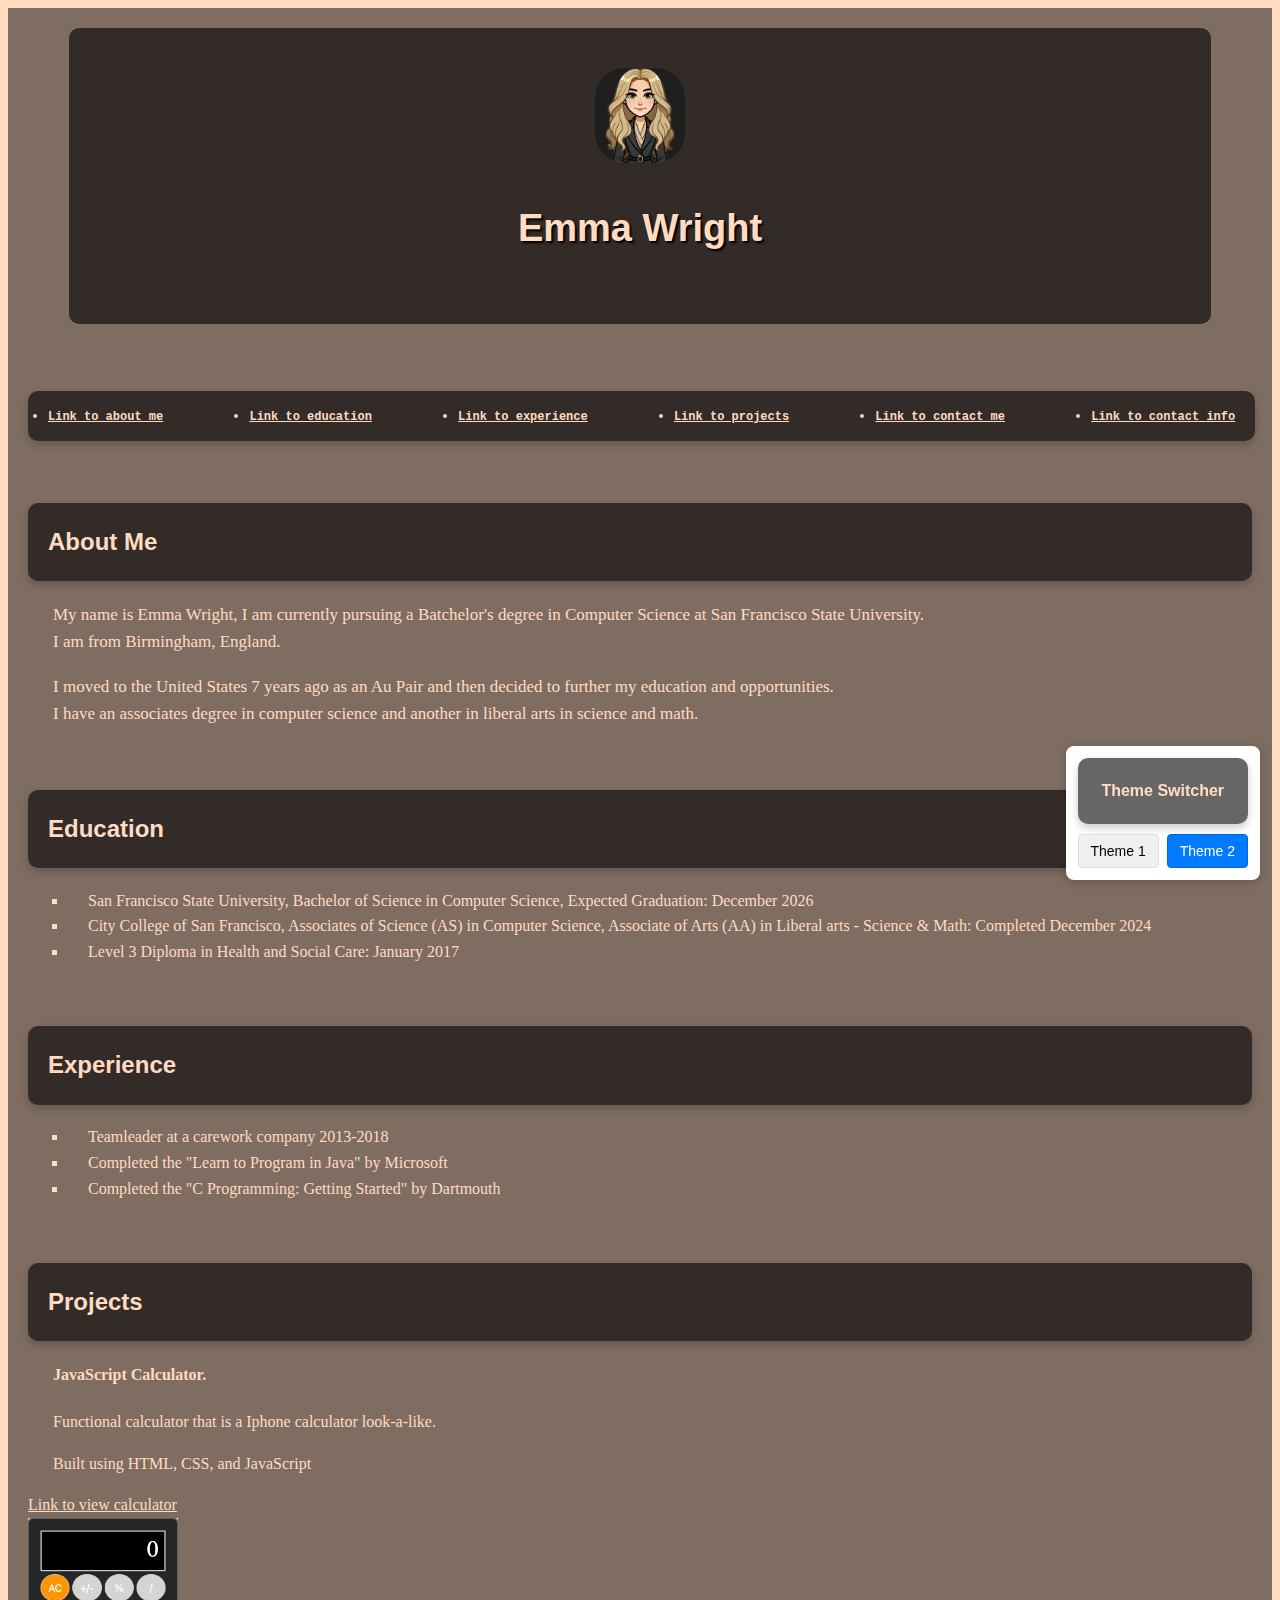
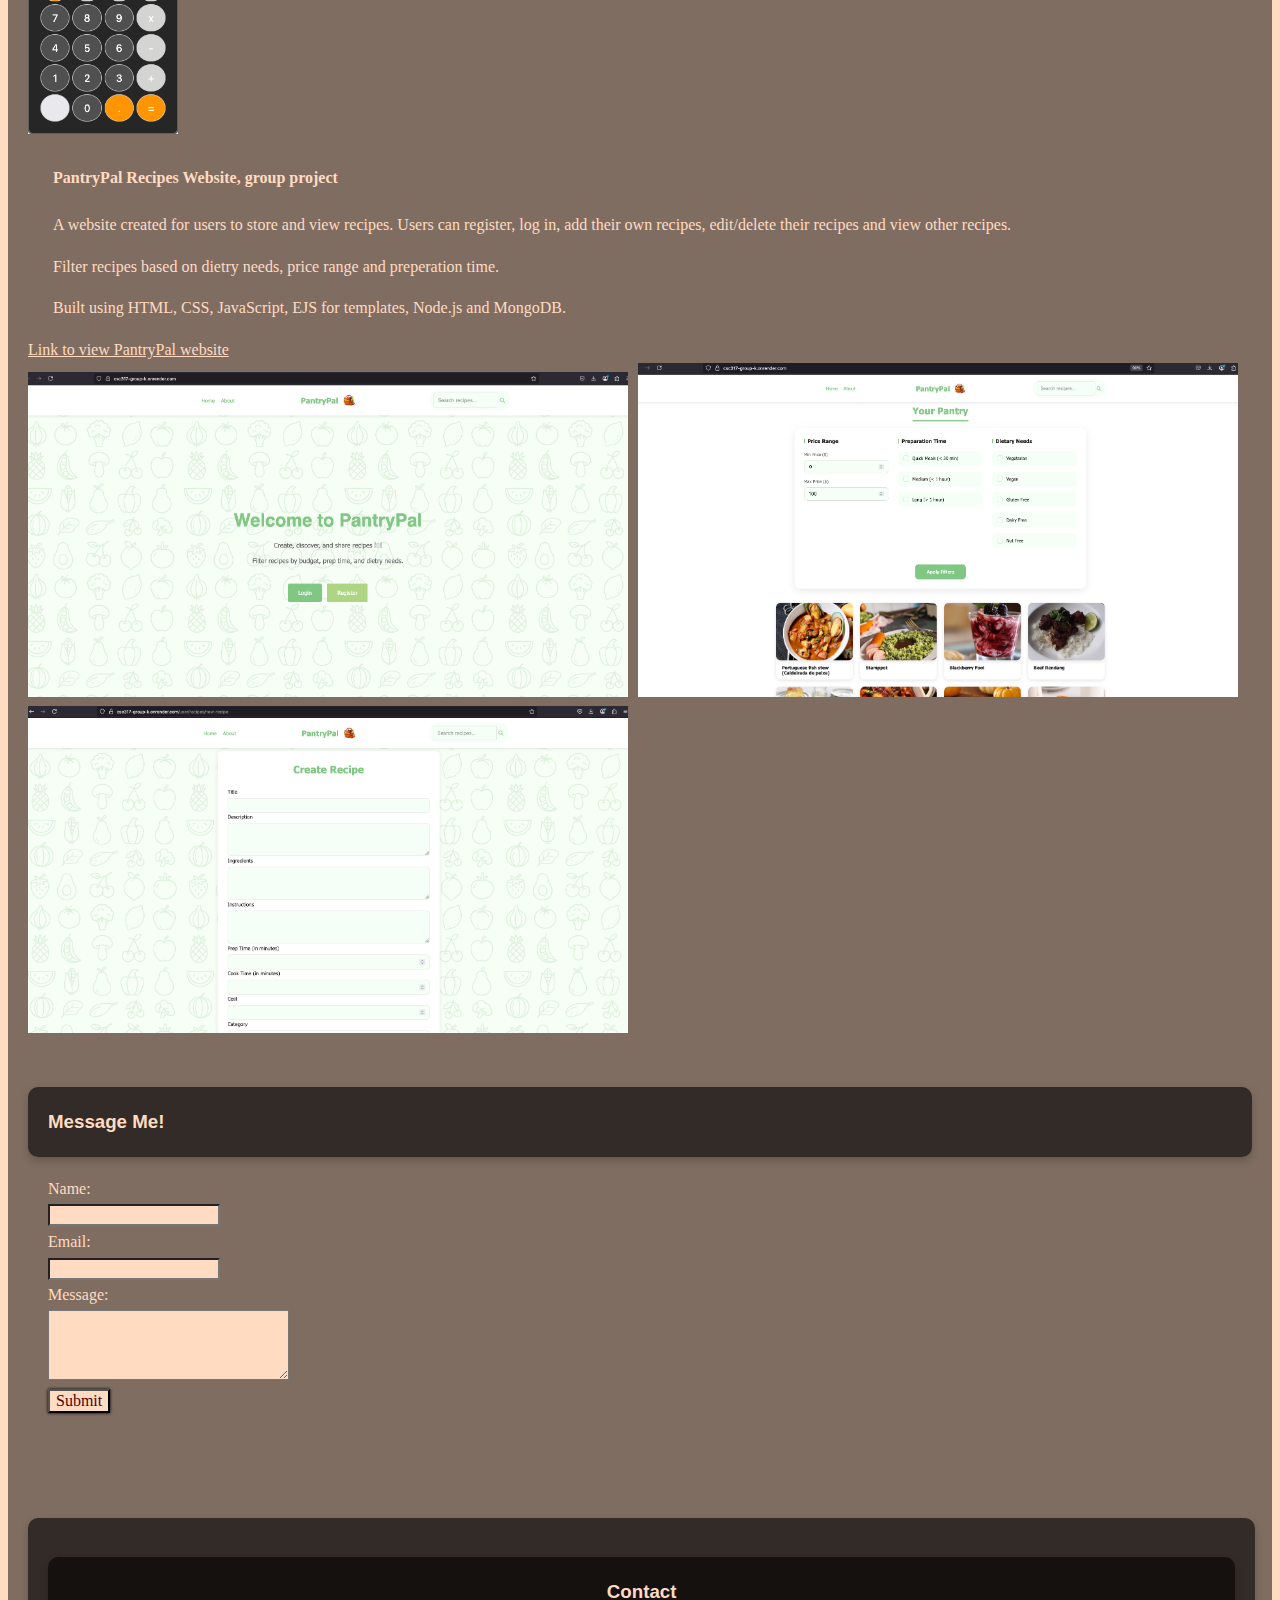
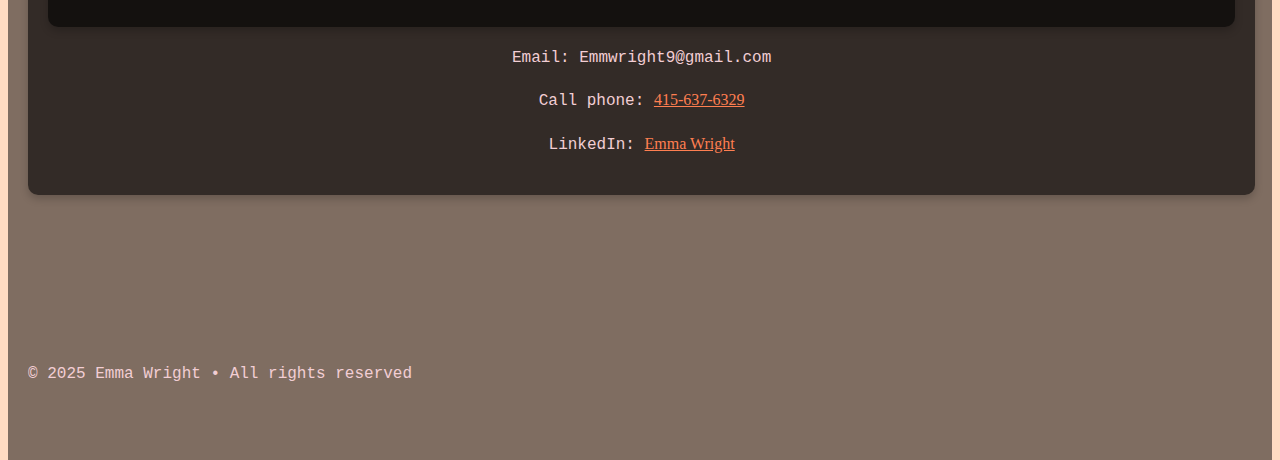
<file: docs/index.html>
<!DOCTYPE html>
<html lang="en">

<head>

    <meta charset="UTF-8">
    <meta name="viewport" content="width=device-width, initial-scale=1.0">
    <title>Emma Wright - Portfolio </title>

    <!-- Link index.html to the styles file-->
    <!-- <link rel="stylesheet" href="styles/styles.css" id="css-theme"> -->
    <script>
        const preferred = localStorage.getItem('portfolioTheme') || 'styles_hybrid';
        document.write(`<link rel="stylesheet" href="styles/${preferred}.css" id="css-theme">`);
      </script>
      

    <style>
        /* Theme Switcher Styling */
        .theme-switcher {
            position: fixed;
            bottom: 20px;
            right: 20px;
            background-color: #fff;
            border-radius: 8px;
            box-shadow: 0 2px 10px rgba(0, 0, 0, 0.2);
            padding: 12px;
            z-index: 1000;
        }

        .theme-switcher h3 {
            margin-top: 0;
            margin-bottom: 10px;
            font-size: 16px;
            text-align: center;
        }

        .theme-buttons {
            display: flex;
            gap: 8px;
        }

        .theme-button {
            padding: 8px 12px;
            background-color: #f0f0f0;
            border: 1px solid #ddd;
            border-radius: 4px;
            cursor: pointer;
            font-size: 14px;
            transition: all 0.2s ease;
        }

        .theme-button:hover {
            background-color: #e0e0e0;
        }

        .theme-button.active {
            background-color: #007bff;
            color: white;
            border-color: #0069d9;
        }
    </style>

    <!-- for search engines -->
    <meta name="description" content="Emma Wright's Portfolio">
    <meta name="keywords" content="Emma Wright, Student, Portfolio, Computer Science, Web Development, HTML">
    <!-- for icon at the top of the browser -->
    <link rel="icon" type="image/x-icon" href="images/favicon.ico">
</head>

<body>
    <header>
        <img src="images/bitmoji.png" alt="Ems bitmoji" class="bitmoji" style="width: 90px; height: 95px;">
        <h1>Emma Wright</h1>
    </header>
    <br>
    <br>
    <nav>
        <ul class="navlist">
            <!-- links to other sections in the page -->
            <li><a href="#aboutme">Link to about me</a></li>
            <li><a href="#education">Link to education</a></li>
            <li><a href="#experience">Link to experience</a></li>
            <li><a href="#projects">Link to projects</a></li>
            <li><a href="#contactmeform">Link to contact me</a></li>
            <li><a href="#contacts"> Link to contact info</a></li>
        </ul>
    </nav>
    <br>
    <main>
        <section id="aboutme">
            <h2>About Me</h2>
            <p>My name is Emma Wright, I am currently pursuing a Batchelor's degree in Computer Science at San Francisco
                State University. <br> I am from Birmingham, England.</p>
            <p>I moved to the United States 7 years ago as an Au Pair and then decided to further my education and
                opportunities. <br> I have an associates degree in computer science and another in liberal arts in
                science and math.</p>
        </section>
        <br>
        <section id="education">
            <h2>Education</h2>
            <ul class="educationlist">
                <li>San Francisco State University, Bachelor of Science in Computer Science, Expected Graduation:
                    December 2026 </li>
                <li>City College of San Francisco, Associates of Science (AS) in Computer Science, Associate of Arts
                    (AA) in Liberal arts - Science & Math: Completed December 2024 </li>
                <li>Level 3 Diploma in Health and Social Care: January 2017</li>
            </ul>
        </section>
        <br>
        <section id="experience">
            <h2>Experience</h2>
            <ol>
                <li>Teamleader at a carework company 2013-2018</li>
                <li>Completed the "Learn to Program in Java" by Microsoft</li>
                <li>Completed the "C Programming: Getting Started" by Dartmouth </li>
            </ol>
        </section>
        <br>
        <section id="projects">
            <h2>Projects</h2>
            <h4>JavaScript Calculator.</h4>
            <p>Functional calculator that is a Iphone calculator look-a-like. </p>
            <p>Built using HTML, CSS, and JavaScript</p>
            <a href="calculator.html" class="button" target="_blank">Link to view calculator</a>
            <img src="images/calculator-preview.png" alt="Calculator screenshot"
                style="max-width: 150px; height: auto;">
            <h4>PantryPal Recipes Website, group project</h4>
            <p>A website created for users to store and view recipes. Users can register, log in, add their own recipes, edit/delete their recipes and view other recipes.</p>
            <p>Filter recipes based on dietry needs, price range and preperation time.</p>
            <p>Built using HTML, CSS, JavaScript, EJS for templates, Node.js and MongoDB.</p>
            <a href="https://csc317-group-k.onrender.com/" class="button" target="_blank">Link to view
                PantryPal website</a>
            <img src="images/PantryPal1.png" alt="PantryPal screenshot"
                style="max-width: 600px; height: auto;">
            <img src="images/PantryPal2.png" alt="PantryPal screenshot"
                style="max-width: 600px; height: auto;">
            <img src="images/PantryPal3.png" alt="PantryPal screenshot"
                style="max-width: 600px; height: auto;">
        </section>
        <br>
        <form>
            <section id="contactmeform">
                <!-- form box -->
                <h3>Message Me!</h3>
                <label for="name">Name:</label><br>
                <input type="text" id="name" name="name"><br>
                <label for="email">Email:</label><br>
                <input type="email" id="email" name="email"><br>
                <label for="message">Message:</label><br>
                <textarea id="message" name="message" rows="4" cols="30"></textarea><br>
                <input type="submit" value="Submit" id="submit">
            </section>
        </form>
    </main>
    <br>
    <br>
    <br>
    <br>
    <footer>
        <section id="contacts">
            <h3>Contact</h3>
            <p>Email: Emmwright9@gmail.com </p>
            <p>Call phone: <a href="tel:+14156376329">415-637-6329</a> </p>
            <p>LinkedIn: <a href="https://www.linkedin.com/in/emma-wright-a81743271/" target="_blank"
                    rel="noopener norefferrer">Emma Wright</a></p>
            <!-- target="_blank" opens the link in a new tab, rel="noopener noreffer" doesnt inform the page where you came from -->
        </section>
    </footer>
    <br>
    <br>
    <div style="height: 100px;"></div>
    <p>&copy; 2025 Emma Wright &bull; All rights reserved</p>
    <div style="height: 50px;"></div>

    <!-- Theme Switcher -->
    <div class="theme-switcher">
        <h3>Theme Switcher</h3>
        <div class="theme-buttons">
            <!--  <button class="theme-button active" data-theme="styles">Hand-Written</button> -->
            <button class="theme-button" data-theme="styles_AI">Theme 1</button>
            <button class="theme-button" data-theme="styles_hybrid">Theme 2</button>
        </div>
    </div>


    <!-- Theme Switcher Script -->
    <script>
        document.addEventListener('DOMContentLoaded', function () {
            // Get all theme buttons
            const themeButtons = document.querySelectorAll('.theme-button');
            // Get the stylesheet link element
            const themeStylesheet = document.getElementById('css-theme');

            // Function to set active theme
            function setActiveTheme(themeName) {
                // Update stylesheet href
                themeStylesheet.href = `styles/${themeName}.css`;

                // Update active button state
                themeButtons.forEach(button => {
                    if (button.dataset.theme === themeName) {
                        button.classList.add('active');
                    } else {
                        button.classList.remove('active');
                    }
                });

                // Save preference to localStorage
                localStorage.setItem('preferredTheme', themeName);
            }

            // Add click event to all theme buttons
            themeButtons.forEach(button => {
                button.addEventListener('click', function () {
                    const themeName = this.dataset.theme;
                    setActiveTheme(themeName);
                });
            });

            // Check if there's a saved theme preference
            const savedTheme = localStorage.getItem('portfolioTheme') || "styles_hybrid";
            if (savedTheme) {
                setActiveTheme(savedTheme);
            }
        });
    </script>




</body>

</html>
</file>
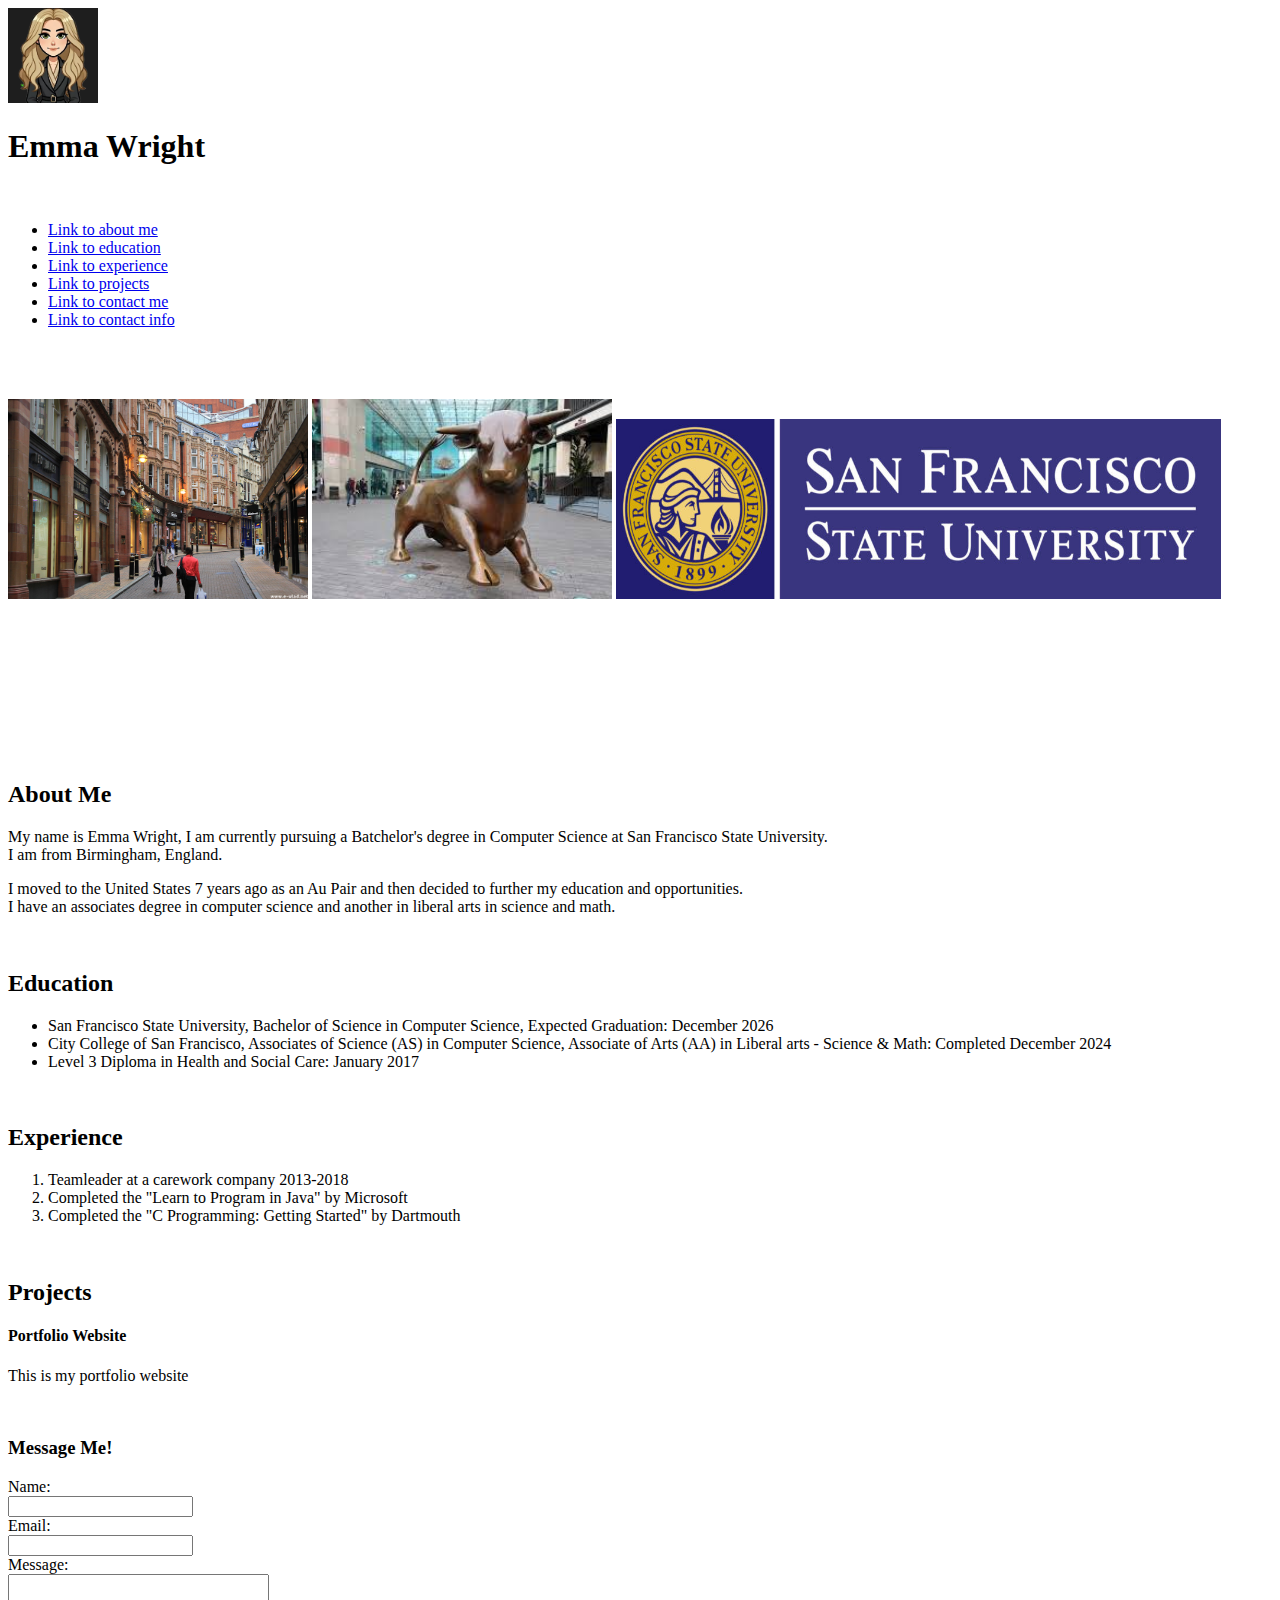
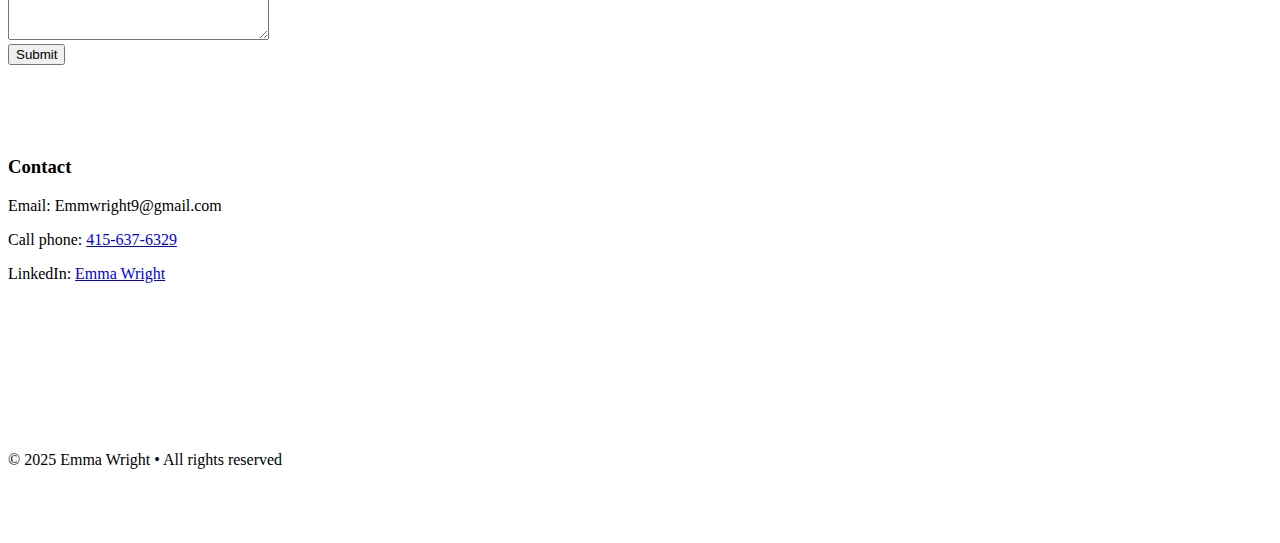
<file: assignments/assignment-2/index.html>
<!DOCTYPE html>
<html lang="en">
    <head>
        <meta charset="UTF-8">
        <meta name="viewport" content="width=device-width, initial-scale=1.0">
          <title>Emma Wright - Portfolio </title>

             <!-- for search engines -->
             <meta name="description" content="Emma Wright's Portfolio">
             <meta name="keywords" content="Emma Wright, Student, Portfolio, Computer Science, Web Development, HTML">
        <!-- for icon at the top of the browser -->
        <link rel="icon" type="Image-icon" href="favicon.ico">
    </head>
    <body>
        <header>  
         <img src="bitmoji.png" alt="Ems bitmoji" style="width: 90px; height: 95px;"> 
         <h1>Emma Wright</h1>
        </header>
        <br>
              <nav>
                <ul>
                    <!-- links to other sections in the page -->
                    <li><a href="#aboutme">Link to about me</a></li>
                    <li><a href="#education">Link to education</a></li>
                    <li><a href="#experience">Link to experience</a></li>
                    <li><a href="#projects">Link to projects</a></li>
                    <li><a href="#contactmeform">Link to contact me</a></li>
                    <li><a href="#contacts"> Link to contact info</a></li>
                </ul>
            </nav>
            <br>
            <br>
            <br>
               <img src="birmingham-england-10.jpg" alt="Birmingham, England" style="width: 300px; height: 200px;">
               <img src="Untitled.jpg" alt="Birmingham, Bull" style="width: 300px; height: 200px;">           
            <img src="SFState_H_rgb-1024x268.jpg" alt="SF State Logo" style="width: 605px; height: 180px;">
            <br>
            <div style="display: flex; margin-left: 200px;">
            <iframe src="https://www.google.com/maps/embed?pb=!1m18!1m12!1m3!1d12623.235176282926!2d-122.49024022917285!3d37.7241657243239!2m3!1f0!2f0!3f0!3m2!1i1024!2i768!4f13.1!3m3!1m2!1s0x808f7db005c0e281%3A0xa57a7c9f946a45d3!2sSan%20Francisco%20State%20University!5e0!3m2!1sen!2sus!4v1739905060012!5m2!1sen!2sus" width="220" height="140" style="border:0;" allowfullscreen="" loading="lazy" referrerpolicy="no-referrer-when-downgrade"></iframe>
            </div>
        <br>
            <main>
                <section id="aboutme">
                   <h2>About Me</h2>
                       <p>My name is Emma Wright, I am currently pursuing a Batchelor's degree in Computer Science at San Francisco State University.  <br> I am from Birmingham, England.</p>
                       <p>I moved to the United States 7 years ago as an Au Pair and then decided to further my education and opportunities. <br> I have an associates degree in computer science and another in liberal arts in science and math.</p>
                </section>
               <br>
                <section id="education">
                    <h2>Education</h2>
                    <ul>
                        <li>San Francisco State University, Bachelor of Science in Computer Science, Expected Graduation: December 2026 </li>
                        <li>City College of San Francisco, Associates of Science (AS) in Computer Science, Associate of Arts (AA) in Liberal arts - Science & Math: Completed December 2024 </li> 
                        <li>Level 3 Diploma in Health and Social Care: January 2017</li>   
                    </ul>
                </section>
                <br>
                <section id="experience">
                    <h2>Experience</h2>
                    <ol>
                        <li>Teamleader at a carework company 2013-2018</li>
                        <li>Completed the "Learn to Program in Java" by Microsoft</li>
                        <li>Completed the "C Programming: Getting Started" by Dartmouth </li>
                    </ol>
                </section>
                <br>
                <section id="projects">
                    <article>
                        <h2>Projects</h2>
                      <!--  <img src="project.jpg" alt="Project Image" style="width: 300px; height: 200px;"> -->
                        <h4>Portfolio Website</h4>
                        <p>This is my portfolio website</p>
                    </article>
                </section>
                    <br>
                <form>
                    <section id="contactmeform">
                        <!-- form box -->
                        <h3>Message Me!</h3>
                        <label for="name">Name:</label><br>
                        <input type="text" id="name" name="name"><br>
                        <label for="email">Email:</label><br>
                        <input type="email" id="email" name="email"><br>
                        <label for="message">Message:</label><br>
                        <textarea id="message" name="message" rows="4" cols="30"></textarea><br>
                        <input type="submit" value="Submit">
                    </section>
                </form>
            </main>
            <br>
            <br>
            <br>
            <br>
            <footer>
            <section id="contacts">
                <h3>Contact</h3>
                <p>Email: Emmwright9@gmail.com </p>
                <p>Call phone: <a href="tel:+14156376329">415-637-6329</a> </p>
                <p>LinkedIn: <a href="https://www.linkedin.com/in/emma-wright-a81743271/" target="_blank" rel="noopener norefferrer">Emma Wright</a></p> <!-- target="_blank" opens the link in a new tab, rel="noopener noreffer" doesnt inform the page where you came from -->
            </section>
        </footer>
        <br>
        <br>
            <div style="height: 100px;"></div>
            <p>&copy; 2025 Emma Wright &bull; All rights reserved</p>
            <div style="height: 50px;"></div>

    </body>
</html>
</file>
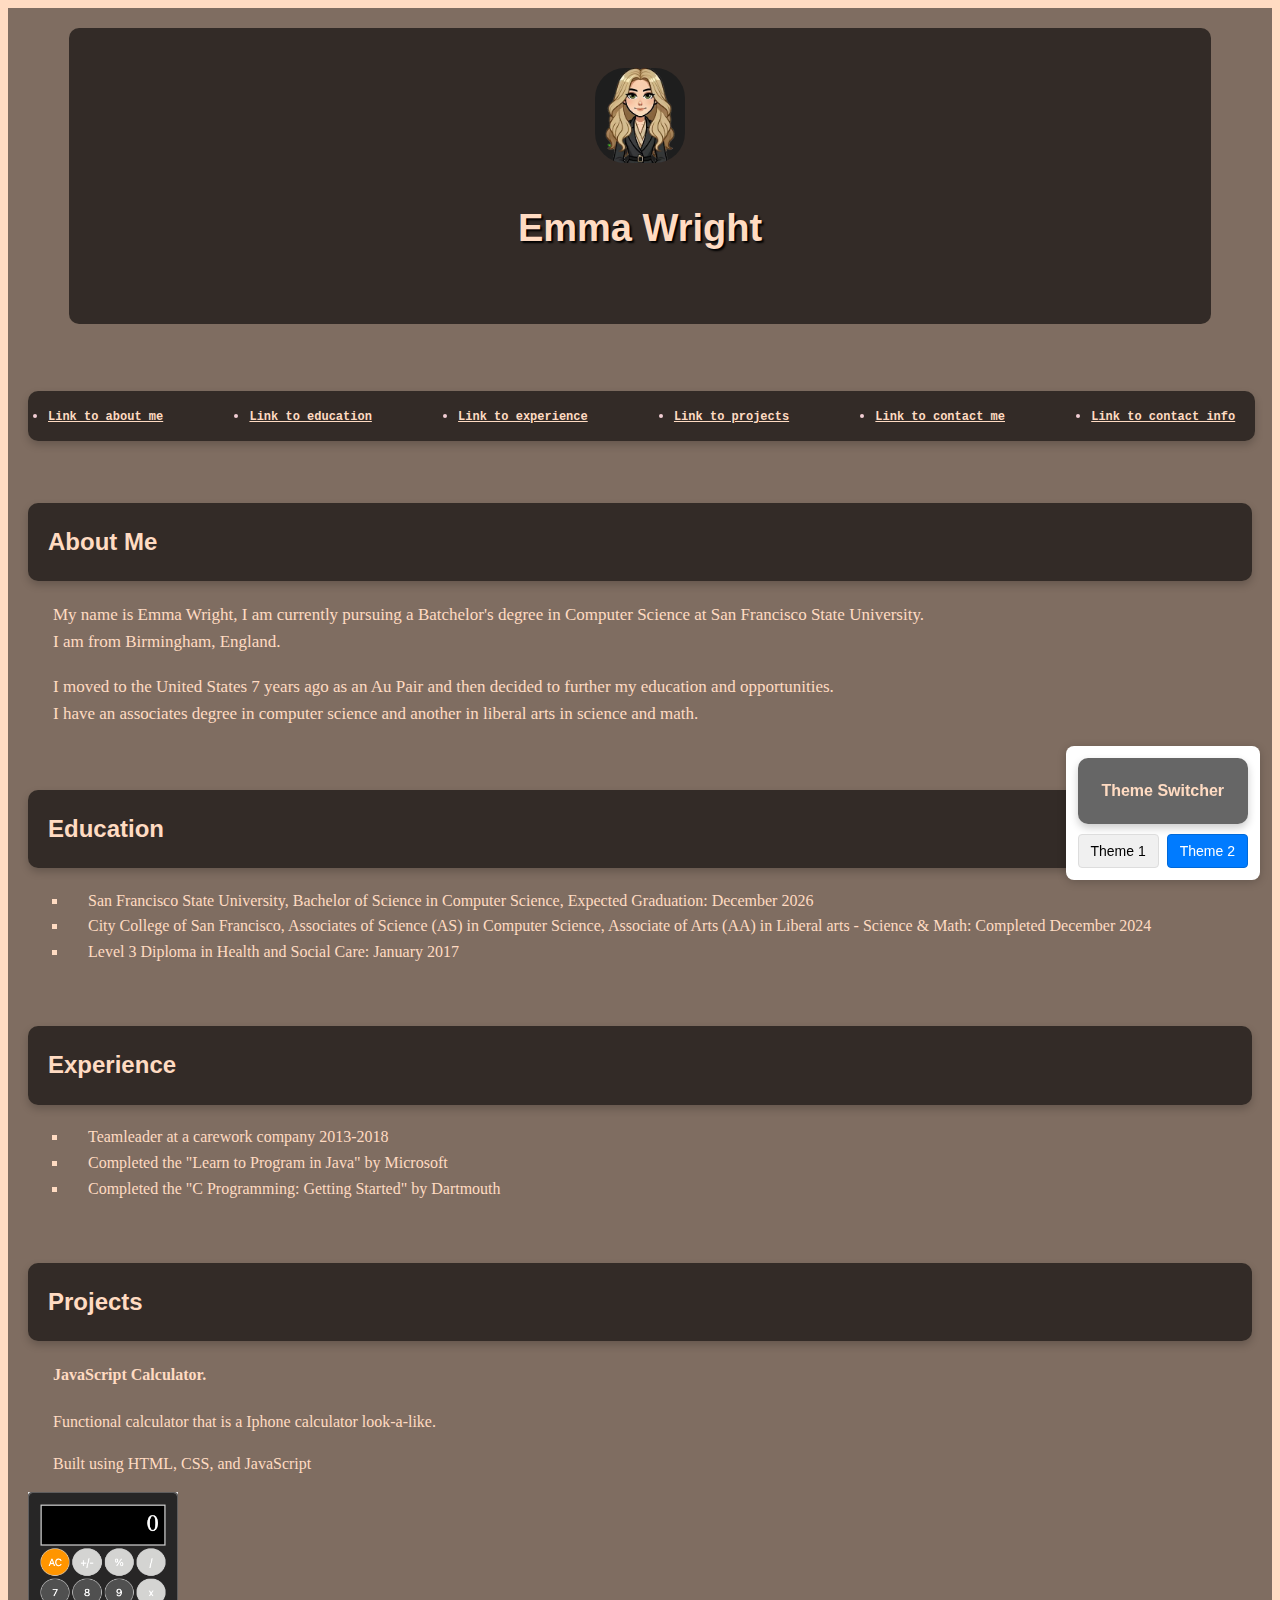
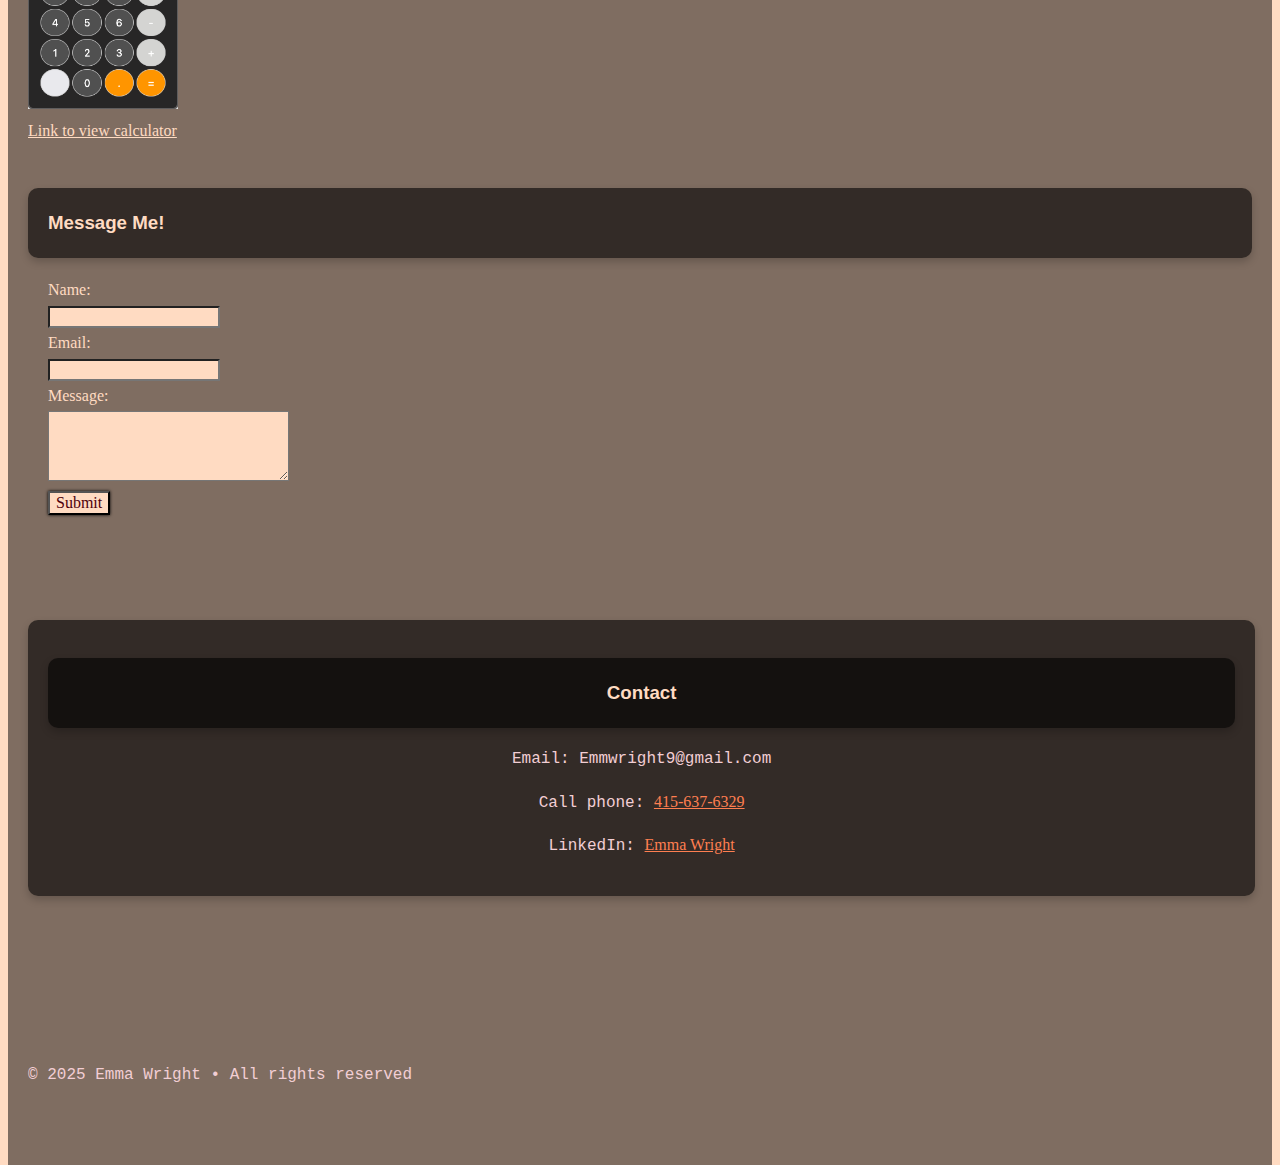
<file: assignments/assignment-4/index.html>
<!DOCTYPE html>
<html lang="en">

<head>

    <meta charset="UTF-8">
    <meta name="viewport" content="width=device-width, initial-scale=1.0">
    <title>Emma Wright - Portfolio </title>

    <!-- Link index.html to the styles file-->
    <!-- <link rel="stylesheet" href="styles/styles.css" id="css-theme"> -->
    <script>
        const preferred = localStorage.getItem('portfolioTheme') || 'styles_hybrid';
        document.write(`<link rel="stylesheet" href="styles/${preferred}.css" id="css-theme">`);
      </script>
      

    <style>
        /* Theme Switcher Styling */
        .theme-switcher {
            position: fixed;
            bottom: 20px;
            right: 20px;
            background-color: #fff;
            border-radius: 8px;
            box-shadow: 0 2px 10px rgba(0, 0, 0, 0.2);
            padding: 12px;
            z-index: 1000;
        }

        .theme-switcher h3 {
            margin-top: 0;
            margin-bottom: 10px;
            font-size: 16px;
            text-align: center;
        }

        .theme-buttons {
            display: flex;
            gap: 8px;
        }

        .theme-button {
            padding: 8px 12px;
            background-color: #f0f0f0;
            border: 1px solid #ddd;
            border-radius: 4px;
            cursor: pointer;
            font-size: 14px;
            transition: all 0.2s ease;
        }

        .theme-button:hover {
            background-color: #e0e0e0;
        }

        .theme-button.active {
            background-color: #007bff;
            color: white;
            border-color: #0069d9;
        }
    </style>

    <!-- for search engines -->
    <meta name="description" content="Emma Wright's Portfolio">
    <meta name="keywords" content="Emma Wright, Student, Portfolio, Computer Science, Web Development, HTML">
    <!-- for icon at the top of the browser -->
    <link rel="icon" type="image/x-icon" href="images/favicon.ico">
</head>

<body>
    <header>
        <img src="images/bitmoji.png" alt="Ems bitmoji" class="bitmoji" style="width: 90px; height: 95px;">
        <h1>Emma Wright</h1>
    </header>
    <br>
    <br>
    <nav>
        <ul class="navlist">
            <!-- links to other sections in the page -->
            <li><a href="#aboutme">Link to about me</a></li>
            <li><a href="#education">Link to education</a></li>
            <li><a href="#experience">Link to experience</a></li>
            <li><a href="#projects">Link to projects</a></li>
            <li><a href="#contactmeform">Link to contact me</a></li>
            <li><a href="#contacts"> Link to contact info</a></li>
        </ul>
    </nav>
    <br>
    <main>
        <section id="aboutme">
            <h2>About Me</h2>
            <p>My name is Emma Wright, I am currently pursuing a Batchelor's degree in Computer Science at San Francisco
                State University. <br> I am from Birmingham, England.</p>
            <p>I moved to the United States 7 years ago as an Au Pair and then decided to further my education and
                opportunities. <br> I have an associates degree in computer science and another in liberal arts in
                science and math.</p>
        </section>
        <br>
        <section id="education">
            <h2>Education</h2>
            <ul class="educationlist">
                <li>San Francisco State University, Bachelor of Science in Computer Science, Expected Graduation:
                    December 2026 </li>
                <li>City College of San Francisco, Associates of Science (AS) in Computer Science, Associate of Arts
                    (AA) in Liberal arts - Science & Math: Completed December 2024 </li>
                <li>Level 3 Diploma in Health and Social Care: January 2017</li>
            </ul>
        </section>
        <br>
        <section id="experience">
            <h2>Experience</h2>
            <ol>
                <li>Teamleader at a carework company 2013-2018</li>
                <li>Completed the "Learn to Program in Java" by Microsoft</li>
                <li>Completed the "C Programming: Getting Started" by Dartmouth </li>
            </ol>
        </section>
        <br>
        <section id="projects">
            <h2>Projects</h2>
            <h4>JavaScript Calculator.</h4>
            <p>Functional calculator that is a Iphone calculator look-a-like. </p>
            <p>Built using HTML, CSS, and JavaScript</p>
            <img src="images/calculator-preview.png" alt="Calculator screenshot"
                style="max-width: 150px; height: auto;">
            <a href="calculator.html" class="button" target="_blank">Link to view calculator</a>
        </section>
        <br>
        <form>
            <section id="contactmeform">
                <!-- form box -->
                <h3>Message Me!</h3>
                <label for="name">Name:</label><br>
                <input type="text" id="name" name="name"><br>
                <label for="email">Email:</label><br>
                <input type="email" id="email" name="email"><br>
                <label for="message">Message:</label><br>
                <textarea id="message" name="message" rows="4" cols="30"></textarea><br>
                <input type="submit" value="Submit" id="submit">
            </section>
        </form>
    </main>
    <br>
    <br>
    <br>
    <br>
    <footer>
        <section id="contacts">
            <h3>Contact</h3>
            <p>Email: Emmwright9@gmail.com </p>
            <p>Call phone: <a href="tel:+14156376329">415-637-6329</a> </p>
            <p>LinkedIn: <a href="https://www.linkedin.com/in/emma-wright-a81743271/" target="_blank"
                    rel="noopener norefferrer">Emma Wright</a></p>
            <!-- target="_blank" opens the link in a new tab, rel="noopener noreffer" doesnt inform the page where you came from -->
        </section>
    </footer>
    <br>
    <br>
    <div style="height: 100px;"></div>
    <p>&copy; 2025 Emma Wright &bull; All rights reserved</p>
    <div style="height: 50px;"></div>

    <!-- Theme Switcher -->
    <div class="theme-switcher">
        <h3>Theme Switcher</h3>
        <div class="theme-buttons">
            <!--  <button class="theme-button active" data-theme="styles">Hand-Written</button> -->
            <button class="theme-button" data-theme="styles_AI">Theme 1</button>
            <button class="theme-button" data-theme="styles_hybrid">Theme 2</button>
        </div>
    </div>


    <!-- Theme Switcher Script -->
    <script>
        document.addEventListener('DOMContentLoaded', function () {
            // Get all theme buttons
            const themeButtons = document.querySelectorAll('.theme-button');
            // Get the stylesheet link element
            const themeStylesheet = document.getElementById('css-theme');

            // Function to set active theme
            function setActiveTheme(themeName) {
                // Update stylesheet href
                themeStylesheet.href = `styles/${themeName}.css`;

                // Update active button state
                themeButtons.forEach(button => {
                    if (button.dataset.theme === themeName) {
                        button.classList.add('active');
                    } else {
                        button.classList.remove('active');
                    }
                });

                // Save preference to localStorage
                localStorage.setItem('preferredTheme', themeName);
            }

            // Add click event to all theme buttons
            themeButtons.forEach(button => {
                button.addEventListener('click', function () {
                    const themeName = this.dataset.theme;
                    setActiveTheme(themeName);
                });
            });

            // Check if there's a saved theme preference
            const savedTheme = localStorage.getItem('portfolioTheme') || "styles_hybrid";
            if (savedTheme) {
                setActiveTheme(savedTheme);
            }
        });
    </script>




</body>

</html>
</file>
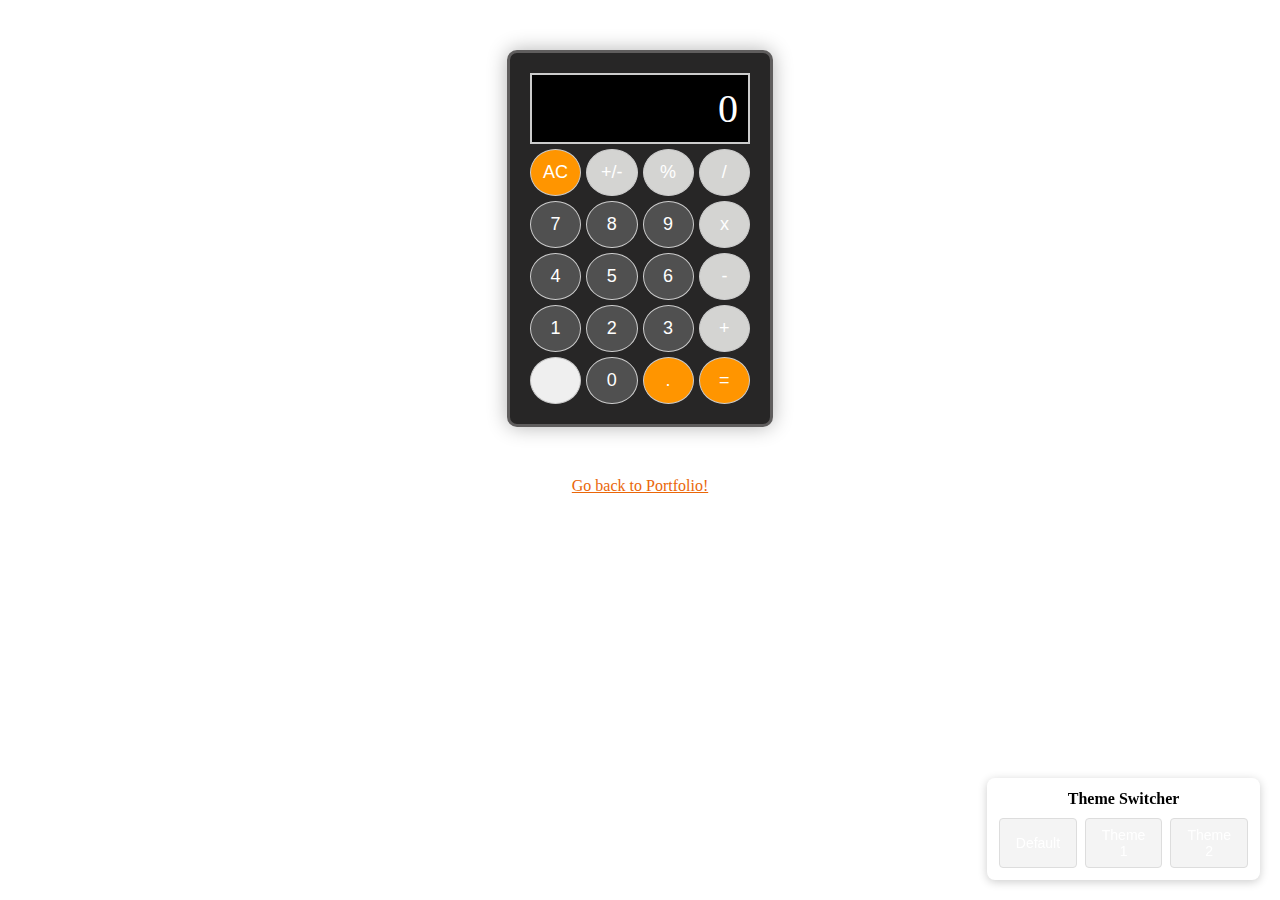
<file: docs/calculator.html>
<!DOCTYPE html>
<html lang="en">

<head>
        <meta charset="UTF-8">
        <title> Calculator </title>


<!-- Link calculator.html to the styles file-->
<!-- <link rel="stylesheet" href="styles/calculator.css" id="css-theme"> -->
<script>
        const preferred = localStorage.getItem('calculatorTheme') || 'calculator';
        console.log(`preferred css file: ${preferred}`);
        document.write(`<link rel="stylesheet" href="styles/${preferred}.css" id="css-theme">`);
      </script>
      


<style>
    /* Theme Switcher Styling */
    .theme-switcher {
        position: fixed;
        bottom: 20px;
        right: 20px;
        background-color: #fff;
        border-radius: 8px;
        box-shadow: 0 2px 10px rgba(0, 0, 0, 0.2);
        padding: 12px;
        z-index: 1000;
    }

    .theme-switcher h3 {
        margin-top: 0;
        margin-bottom: 10px;
        font-size: 16px;
        text-align: center;
    }

    .theme-buttons {
        display: flex;
        gap: 8px;
    }

    .theme-button {
        padding: 8px 12px;
        background-color: #f0f0f0b4;
        border: 1px solid #ddd;
        border-radius: 4px;
        cursor: pointer;
        font-size: 14px;
        transition: all 0.2s ease;
    }

    .theme-button:hover {
        background-color: #e0e0e0;
    }

    .theme-button.active {
        background-color: #007bff;
        color: white;
        border-color: #0069d9;
    }
</style>


</head>

<body>
        <h1>
                <!-- Calculator -->
        </h1>
        <!-- Create the calculator container-->
        <div class="calculator container">
                <!-- Add the display area -->
                <div class="display" id="display">0</div> <!-- start with 0 displaying -->

                <!-- BUTTONS: Create a grid for the buttons -->
                <div class="buttons">
                        <!-- TOP LINE: AC, +/-, %, / -->
                        <button class="button AC">AC</button>
                        <button class="button plus-minus">+/-</button>
                        <button class="button percentage">%</button>
                        <button class="button divide">/</button>
                        <!-- SECOND LINE: 7, 8, 9, x -->
                        <button class="button num">7</button>
                        <button class="button num">8</button>
                        <button class="button num">9</button>
                        <button class="button multiply">x</button>
                        <!-- THIRD LINE: 4, 5, 6, - -->
                        <button class="button num">4</button>
                        <button class="button num">5</button>
                        <button class="button num">6</button>
                        <button class="button minus">-</button>
                        <!-- FOURTH LINE: 1, 2, 3, + -->
                        <button class="button num">1</button>
                        <button class="button num">2</button>
                        <button class="button num">3</button>
                        <button class="button plus">+</button>
                        <!-- LAST LINE: 0, ., = -->
                        <button class="spacer"></button>
                        <button class="button num">0</button>
                        <button class="button decimal">.</button>
                        <button class="button equals">=</button>

                </div>
        </div>
        <script src="scripts/calculator.js"></script>
        <p style="text-align: center; margin-top: 30px;">
                <a href="index.html" style="color: #ea6608; font-family: 'georgia', serif; font-size: 16px;">
                  Go back to Portfolio!
                </a>
              </p>

 <!-- Theme Switcher -->
 <div class="theme-switcher">
        <h3>Theme Switcher</h3>
        <div class="theme-buttons">
            <!--  <button class="theme-button active" data-theme="styles">Hand-Written</button> -->
            <button class="theme-button" data-theme="calculator">Default</button>
            <button class="theme-button" data-theme="calculator_AI_theme1">Theme 1</button>
            <button class="theme-button" data-theme="calculator_AI_theme2">Theme 2</button>
        </div>
    </div>

      

    <!-- Theme Switcher Script -->
    <script>
        document.addEventListener('DOMContentLoaded', function () {
            // Get all theme buttons
            const themeButtons = document.querySelectorAll('.theme-button');
            // Get the stylesheet link element
            const themeStylesheet = document.getElementById('css-theme');

            // Function to set active theme
            function setActiveTheme(themeName) {
                // Update stylesheet href
                themeStylesheet.href = `styles/${themeName}.css`;

                // Update active button state
                themeButtons.forEach(button => {
                    if (button.dataset.theme === themeName) {
                        button.classList.add('active');
                    } else {
                        button.classList.remove('active');
                    }
                });

                // Save preference to localStorage
                localStorage.setItem('calculatorTheme', themeName);
            }

            // Add click event to all theme buttons
            themeButtons.forEach(button => {
                button.addEventListener('click', function () {
                    const themeName = this.dataset.theme;
                    setActiveTheme(themeName);
                });
            });

            // Check if there's a saved theme preference
            const savedTheme = localStorage.getItem('calculatorTheme');
            if (savedTheme) {
                setActiveTheme(savedTheme);
            }
        });
    </script>

              
</body>

</html>
</file>
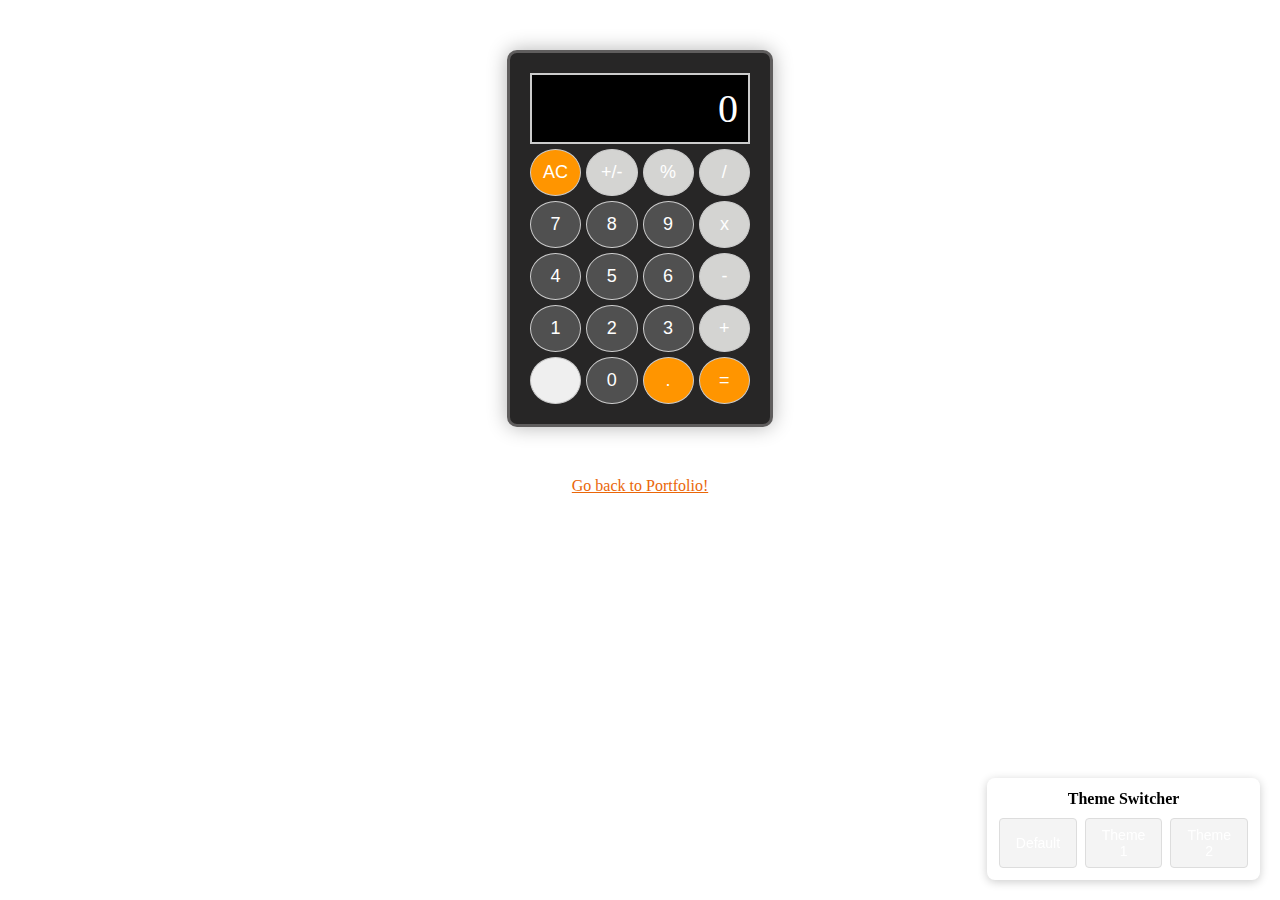
<file: assignments/assignment-4/calculator.html>
<!DOCTYPE html>
<html lang="en">

<head>
        <meta charset="UTF-8">
        <title> Calculator </title>


<!-- Link calculator.html to the styles file-->
<!-- <link rel="stylesheet" href="styles/calculator.css" id="css-theme"> -->
<script>
        const preferred = localStorage.getItem('calculatorTheme') || 'calculator';
        document.write(`<link rel="stylesheet" href="styles/${preferred}.css" id="css-theme">`);
      </script>
      


<style>
    /* Theme Switcher Styling */
    .theme-switcher {
        position: fixed;
        bottom: 20px;
        right: 20px;
        background-color: #fff;
        border-radius: 8px;
        box-shadow: 0 2px 10px rgba(0, 0, 0, 0.2);
        padding: 12px;
        z-index: 1000;
    }

    .theme-switcher h3 {
        margin-top: 0;
        margin-bottom: 10px;
        font-size: 16px;
        text-align: center;
    }

    .theme-buttons {
        display: flex;
        gap: 8px;
    }

    .theme-button {
        padding: 8px 12px;
        background-color: #f0f0f0b4;
        border: 1px solid #ddd;
        border-radius: 4px;
        cursor: pointer;
        font-size: 14px;
        transition: all 0.2s ease;
    }

    .theme-button:hover {
        background-color: #e0e0e0;
    }

    .theme-button.active {
        background-color: #007bff;
        color: white;
        border-color: #0069d9;
    }
</style>


</head>

<body>
        <h1>
                <!-- Calculator -->
        </h1>
        <!-- Create the calculator container-->
        <div class="calculator container">
                <!-- Add the display area -->
                <div class="display" id="display">0</div> <!-- start with 0 displaying -->

                <!-- BUTTONS: Create a grid for the buttons -->
                <div class="buttons">
                        <!-- TOP LINE: AC, +/-, %, / -->
                        <button class="button AC">AC</button>
                        <button class="button plus-minus">+/-</button>
                        <button class="button percentage">%</button>
                        <button class="button divide">/</button>
                        <!-- SECOND LINE: 7, 8, 9, x -->
                        <button class="button num">7</button>
                        <button class="button num">8</button>
                        <button class="button num">9</button>
                        <button class="button multiply">x</button>
                        <!-- THIRD LINE: 4, 5, 6, - -->
                        <button class="button num">4</button>
                        <button class="button num">5</button>
                        <button class="button num">6</button>
                        <button class="button minus">-</button>
                        <!-- FOURTH LINE: 1, 2, 3, + -->
                        <button class="button num">1</button>
                        <button class="button num">2</button>
                        <button class="button num">3</button>
                        <button class="button plus">+</button>
                        <!-- LAST LINE: 0, ., = -->
                        <button class="spacer"></button>
                        <button class="button num">0</button>
                        <button class="button decimal">.</button>
                        <button class="button equals">=</button>

                </div>
        </div>
        <script src="scripts/calculator.js"></script>
        <p style="text-align: center; margin-top: 30px;">
                <a href="index.html" style="color: #ea6608; font-family: 'georgia', serif; font-size: 16px;">
                  Go back to Portfolio!
                </a>
              </p>

 <!-- Theme Switcher -->
 <div class="theme-switcher">
        <h3>Theme Switcher</h3>
        <div class="theme-buttons">
            <!--  <button class="theme-button active" data-theme="styles">Hand-Written</button> -->
            <button class="theme-button" data-theme="calculator">Default</button>
            <button class="theme-button" data-theme="calculator_AI_theme1">Theme 1</button>
            <button class="theme-button" data-theme="calculator_AI_theme2">Theme 2</button>
        </div>
    </div>

      

    <!-- Theme Switcher Script -->
    <script>
        document.addEventListener('DOMContentLoaded', function () {
            // Get all theme buttons
            const themeButtons = document.querySelectorAll('.theme-button');
            // Get the stylesheet link element
            const themeStylesheet = document.getElementById('css-theme');

            // Function to set active theme
            function setActiveTheme(themeName) {
                // Update stylesheet href
                themeStylesheet.href = `styles/${themeName}.css`;

                // Update active button state
                themeButtons.forEach(button => {
                    if (button.dataset.theme === themeName) {
                        button.classList.add('active');
                    } else {
                        button.classList.remove('active');
                    }
                });

                // Save preference to localStorage
                localStorage.setItem('calculatorTheme', themeName);
            }

            // Add click event to all theme buttons
            themeButtons.forEach(button => {
                button.addEventListener('click', function () {
                    const themeName = this.dataset.theme;
                    setActiveTheme(themeName);
                });
            });

            // Check if there's a saved theme preference
            const savedTheme = localStorage.getItem('calculatorTheme');
            if (savedTheme) {
                setActiveTheme(savedTheme);
            }
        });
    </script>

              
</body>

</html>
</file>
<file: docs/styles/calculator.css>
/* set up the grid layout */

.calculator {
  display: grid;
  grid-template-columns: repeat(4, 1fr);
  gap: 5px;
  max-width: 220px;
  /* make design responsive */
  width: 90vw;
  /* 90 width of the screen */
  height: auto;
  margin: 50px auto;
  padding: 20px;
  border-radius: 10px;
  border: 3px solid #5f5d5d;
  background-color: #272626;
  box-shadow: 0 0 20px rgba(0, 0, 0, 0.3);
}

.buttons {
  display: grid;
  grid-template-columns: repeat(4, 1fr);
  /* 4 columns, 1 fraction each */
  grid-column: span 4;
  /* take up 4 columns */
  gap: 5px;

}

/* style display area */
.display {
  grid-column: span 4;
  background-color: #000;
  color: #fff;
  padding: 10px;
  text-align: right;
  font-size: 40px;
  border: 2px solid #ccc;
  overflow-x: auto;
  /* add scroll bar if text is too long */
  white-space: nowrap;
  /* word-wrap:break-word; */
}

/* format buttons */
button {
  color: white;
  border-radius: 100%;
  /* round buttons */
  font-size: 18px;
  padding: 12px;
  border: 1px solid #ccc;
  width: 100%;
}

button.num {
  background-color: #505050;
}

/* add hover/active states for buttons */
button:hover {
  /* when mouse hovers over button */
  background-color: #9e9e9e;
}

button:active {
  /* when button is pressed */
  background-color: #eeebeb;
}

button.AC,
button.decimal,
button.equals {
  background-color: #ff9500;
}

button.AC:hover,
button.decimal:hover,
button.equals:hover,
button.plus-minus:hover,
button.percentage:hover,
button.divide:hover,
button.multiply:hover,
button.minus:hover,
button.plus:hover {
  background-color: #505050;
}

button.AC:active,
button.decimal:active,
button.equals:active,
button.plus-minus:active,
button.percentage:active,
button.divide:active,
button.multiply:active,
button.minus:active,
button.plus:active {
  background-color: #979595;
}

button.plus-minus,
button.percentage,
button.divide,
button.multiply,
button.minus,
button.plus {
  background-color: #d4d4d2;
}

/* responsive design */

@media (max-width: 400px) {
  .calculator {
    width: 100%;
    padding: 10px;
  }

  .display {
    font-size: 30px;
    padding: 10px;
  }

  button {
    font-size: 18px;
    padding: 10px;
  }
}
</file>
<file: assignments/assignment-4/styles/calculator.css>
/* set up the grid layout */

.calculator {
  display: grid;
  grid-template-columns: repeat(4, 1fr);
  gap: 5px;
  max-width: 220px;
  /* make design responsive */
  width: 90vw;
  /* 90 width of the screen */
  height: auto;
  margin: 50px auto;
  padding: 20px;
  border-radius: 10px;
  border: 3px solid #5f5d5d;
  background-color: #272626;
  box-shadow: 0 0 20px rgba(0, 0, 0, 0.3);
}

.buttons {
  display: grid;
  grid-template-columns: repeat(4, 1fr);
  /* 4 columns, 1 fraction each */
  grid-column: span 4;
  /* take up 4 columns */
  gap: 5px;

}

/* style display area */
.display {
  grid-column: span 4;
  background-color: #000;
  color: #fff;
  padding: 10px;
  text-align: right;
  font-size: 40px;
  border: 2px solid #ccc;
  overflow-x: auto;
  /* add scroll bar if text is too long */
  white-space: nowrap;
  /* word-wrap:break-word; */
}

/* format buttons */
button {
  color: white;
  border-radius: 100%;
  /* round buttons */
  font-size: 18px;
  padding: 12px;
  border: 1px solid #ccc;
  width: 100%;
}

button.num {
  background-color: #505050;
}

/* add hover/active states for buttons */
button:hover {
  /* when mouse hovers over button */
  background-color: #9e9e9e;
}

button:active {
  /* when button is pressed */
  background-color: #eeebeb;
}

button.AC,
button.decimal,
button.equals {
  background-color: #ff9500;
}

button.AC:hover,
button.decimal:hover,
button.equals:hover,
button.plus-minus:hover,
button.percentage:hover,
button.divide:hover,
button.multiply:hover,
button.minus:hover,
button.plus:hover {
  background-color: #505050;
}

button.AC:active,
button.decimal:active,
button.equals:active,
button.plus-minus:active,
button.percentage:active,
button.divide:active,
button.multiply:active,
button.minus:active,
button.plus:active {
  background-color: #979595;
}

button.plus-minus,
button.percentage,
button.divide,
button.multiply,
button.minus,
button.plus {
  background-color: #d4d4d2;
}

/* responsive design */

@media (max-width: 400px) {
  .calculator {
    width: 100%;
    padding: 10px;
  }

  .display {
    font-size: 30px;
    padding: 10px;
  }

  button {
    font-size: 18px;
    padding: 10px;
  }
}
</file>
